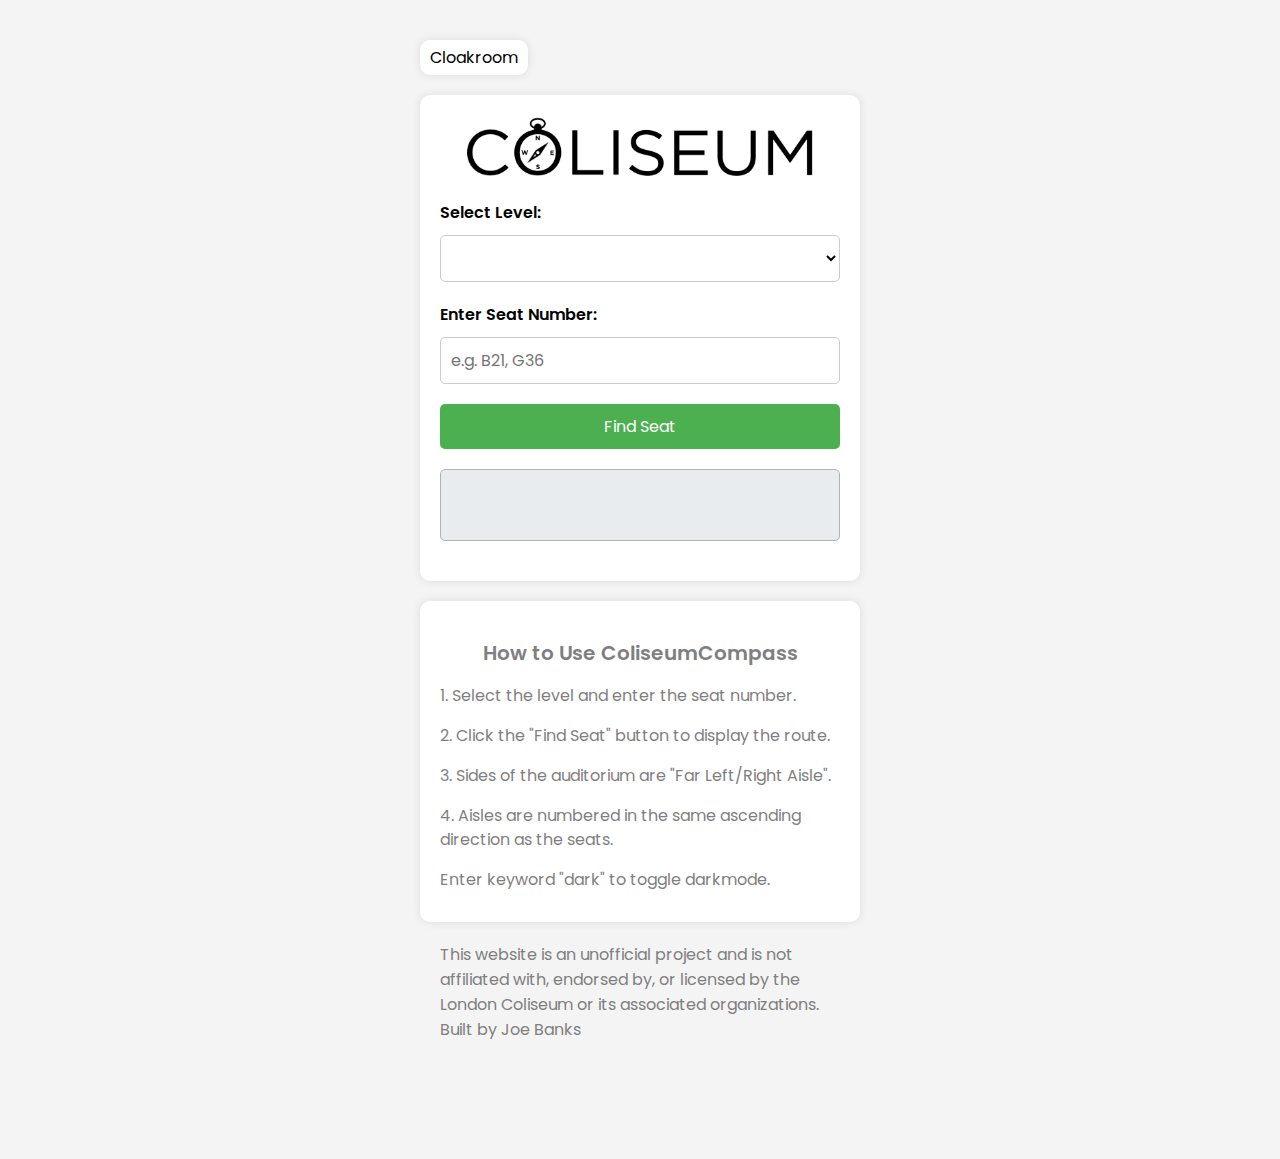
<file: index.html>
<!DOCTYPE html>
<html lang="en">
<head>
    <meta charset="UTF-8">
    <meta name="viewport" content="width=device-width, initial-scale=1.0">
    <title>ColiseumCompass</title>
    <link rel="stylesheet" href="style.css">
	
	<link rel="apple-touch-icon" sizes="180x180" href="/apple-touch-icon.png">
	<link rel="icon" type="image/png" sizes="32x32" href="/favicon-32x32.png">
	<link rel="icon" type="image/png" sizes="16x16" href="/favicon-16x16.png">
	<link rel="manifest" href="/site.webmanifest">
	
	<link rel="preconnect" href="https://fonts.googleapis.com">
	<link rel="preconnect" href="https://fonts.gstatic.com" crossorigin>
	<link href="https://fonts.googleapis.com/css2?family=Poppins:ital,wght@0,100;0,200;0,300;0,400;0,500;0,600;0,700;0,800;0,900;1,100;1,200;1,300;1,400;1,500;1,600;1,700;1,800;1,900&display=swap" rel="stylesheet">
	
</head>
<body>
	<div class="menu">
        <a href="cloakroom">Cloakroom</a>
    </div>

    <div class="container">
        <div class="header">
            <img src="Logo.png" id="logo" class="logo">
        </div>
        
        <label for="level">Select Level:</label>
        <select id="level">
			<option value="" disabled selected hidden></option>
            <option value="stalls">Stalls</option>
            <option value="dress-circle">Dress Circle</option>
            <option value="upper-circle">Upper Circle</option>
            <option value="balcony">Balcony</option>
        </select>
        
        <label for="seatId">Enter Seat Number:</label>
        <input type="text" id="seatId" placeholder="e.g. B21, G36">
        
        <button onclick="findSeat()">Find Seat</button>
        
        <div id="route" class="route">
        </div>
    </div>
	
    <div class="instructions">
        <h2>How to Use ColiseumCompass</h2>
        <p>1. Select the level and enter the seat number.</p>
        <p>2. Click the "Find Seat" button to display the route.</p>
        <p>3. Sides of the auditorium are "Far Left/Right Aisle".</p>
		<p>4. Aisles are numbered in the same ascending direction as the seats.</p>
		<p>Enter keyword "dark" to toggle darkmode.
    </div>
	
	<div class="legal">
		This website is an unofficial project and is not affiliated with, endorsed by, or licensed by the London Coliseum or its associated organizations.
		<br>Built by Joe Banks
	</div>

	<script src="script.js"></script>
	<script src="compass.js"></script>
	
	<footer>
        <div id="version-container" class="version-container">
            <div class="version-info" id="version">Loading</div>
        </div>
	</footer>
</body>
</html>
</file>
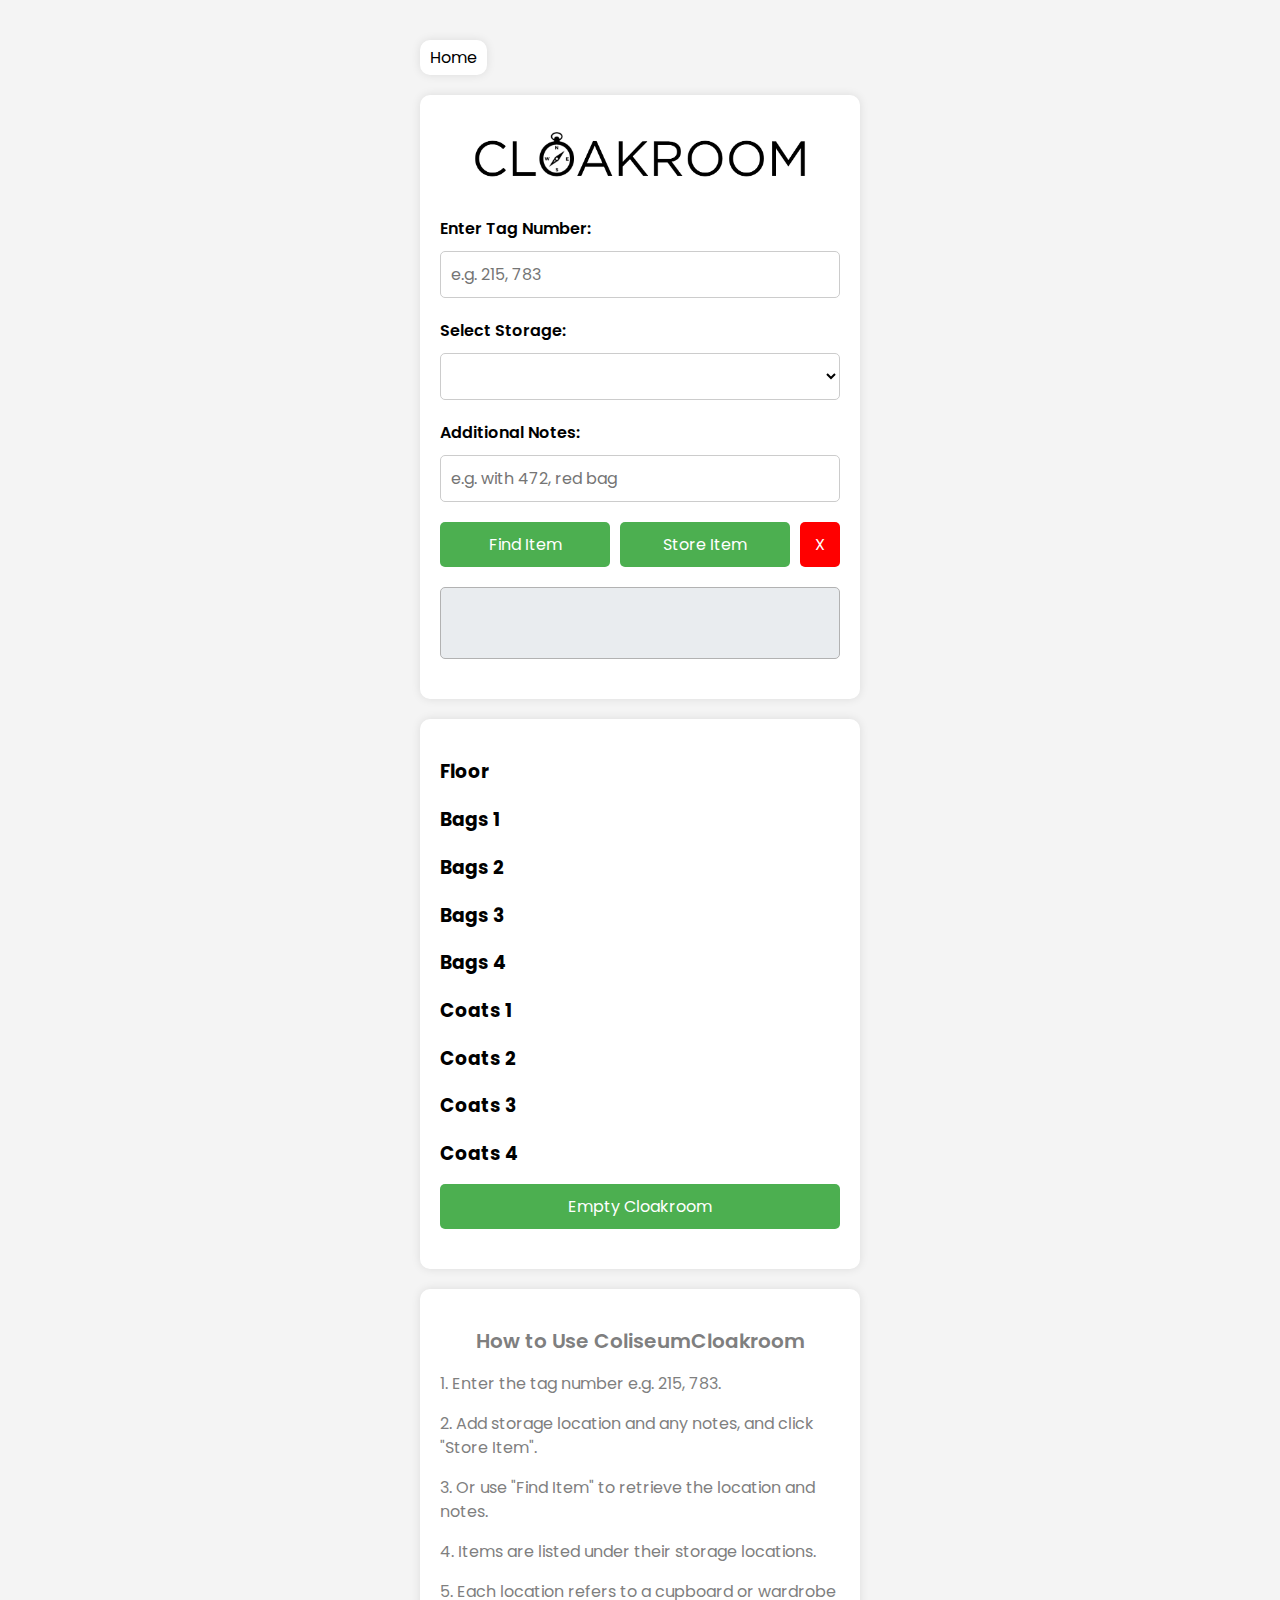
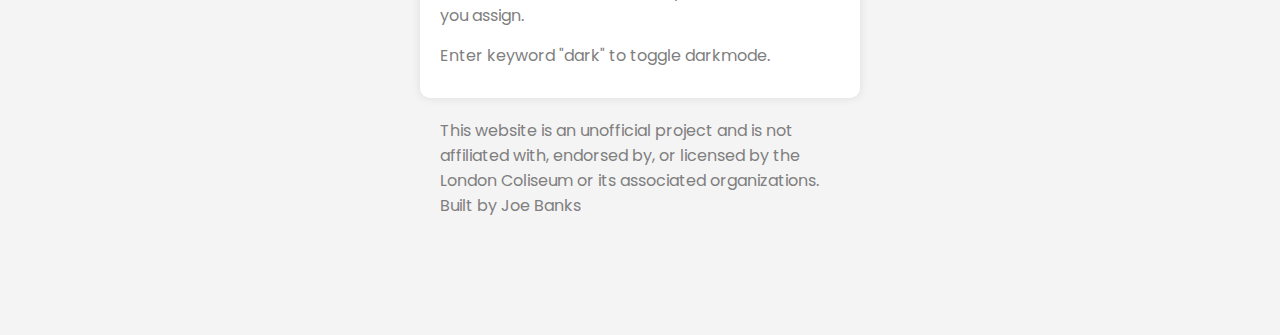
<file: cloakroom.html>
<!DOCTYPE html>
<html lang="en">
<head>
    <meta charset="UTF-8">
    <meta name="viewport" content="width=device-width, initial-scale=1.0">
    <title>ColiseumCompass</title>
    <link rel="stylesheet" href="style.css">
	
	<link rel="apple-touch-icon" sizes="180x180" href="/apple-touch-icon.png">
	<link rel="icon" type="image/png" sizes="32x32" href="/favicon-32x32.png">
	<link rel="icon" type="image/png" sizes="16x16" href="/favicon-16x16.png">
	<link rel="manifest" href="/site.webmanifest">
	
	<link rel="preconnect" href="https://fonts.googleapis.com">
	<link rel="preconnect" href="https://fonts.gstatic.com" crossorigin>
	<link href="https://fonts.googleapis.com/css2?family=Poppins:ital,wght@0,100;0,200;0,300;0,400;0,500;0,600;0,700;0,800;0,900;1,100;1,200;1,300;1,400;1,500;1,600;1,700;1,800;1,900&display=swap" rel="stylesheet">
	
</head>
<body>
	<div class="menu">
		<a href="/">Home</a>
    </div>

    <div class="container">
        <div class="header">
            <img src="Cloakroom.png" id="logo" class="logo">
        </div>
		
		<label for="tagId">Enter Tag Number:</label>
        <input type="text" id="tagId" placeholder="e.g. 215, 783">
        
        <label for="storage">Select Storage:</label>
        <select id="storage">
			<option value="" disabled selected hidden></option>
			<option value="floor">Floor</option>
            <option value="bag1">Bags 1</option>
            <option value="bag2">Bags 2</option>
            <option value="bag3">Bags 3</option>
            <option value="bag4">Bags 4</option>
			<option value="coat1">Coats 1</option>
			<option value="coat2">Coats 2</option>
			<option value="coat3">Coats 3</option>
			<option value="coat4">Coats 4</option>
        </select>
		
		<label for="itemNotes">Additional Notes:</label>
        <input type="text" id="itemNotes" placeholder="e.g. with 472, red bag">
        
		<div class="button-container">
			<button onclick="findItem()" class="green-button">Find Item</button>
			<button onclick="storeItem()" class="green-button">Store Item</button>
			<button onclick="removeItem()" class="remove-button">X</button>
		</div>
        
        <div id="location" class="location">
        </div>
    </div>
	
	<div class="container">
		<div id="Floor">
			<h3>Floor</h3>
			<ul id="floor-tags"></ul>
		</div>
		<div id="Bag1">
			<h3>Bags 1</h3>
			<ul id="bag1-tags"></ul>
		</div>
		<div id="Bag2">
			<h3>Bags 2</h3>
			<ul id="bag2-tags"></ul>
		</div>
		<div id="Bag3">
			<h3>Bags 3</h3>
			<ul id="bag3-tags"></ul>
		</div>
		<div id="Bag4">
			<h3>Bags 4</h3>
			<ul id="bag4-tags"></ul>
		</div>
		<div id="Coat1">
			<h3>Coats 1</h3>
			<ul id="coat1-tags"></ul>
		</div>
		<div id="Coat2">
			<h3>Coats 2</h3>
			<ul id="coat2-tags"></ul>
		</div>
		<div id="Coat3">
			<h3>Coats 3</h3>
			<ul id="coat3-tags"></ul>
		</div>
		<div id="Coat4">
			<h3>Coats 4</h3>
			<ul id="coat4-tags"></ul>
		</div>
		<button onclick="clearCloakroom()">Empty Cloakroom</button>
	</div>
	
    <div class="instructions">
        <h2>How to Use ColiseumCloakroom</h2>
        <p>1. Enter the tag number e.g. 215, 783.</p>
        <p>2. Add storage location and any notes, and click "Store Item".</p>
        <p>3. Or use "Find Item" to retrieve the location and notes.</p>
		<p>4. Items are listed under their storage locations.</p>
		<p>5. Each location refers to a cupboard or wardrobe you assign. </p>
		<p>Enter keyword "dark" to toggle darkmode.
    </div>
	
	
	
	<div class="legal">
		This website is an unofficial project and is not affiliated with, endorsed by, or licensed by the London Coliseum or its associated organizations.
		<br>Built by Joe Banks
	</div>

	<script src="script.js"></script>
	<script src="cloakroom.js"></script>
	
	<footer>
        <div id="version-container" class="version-container">
            <div class="version-info" id="version">Loading</div>
        </div>
	</footer>
</body>
</html>
</file>
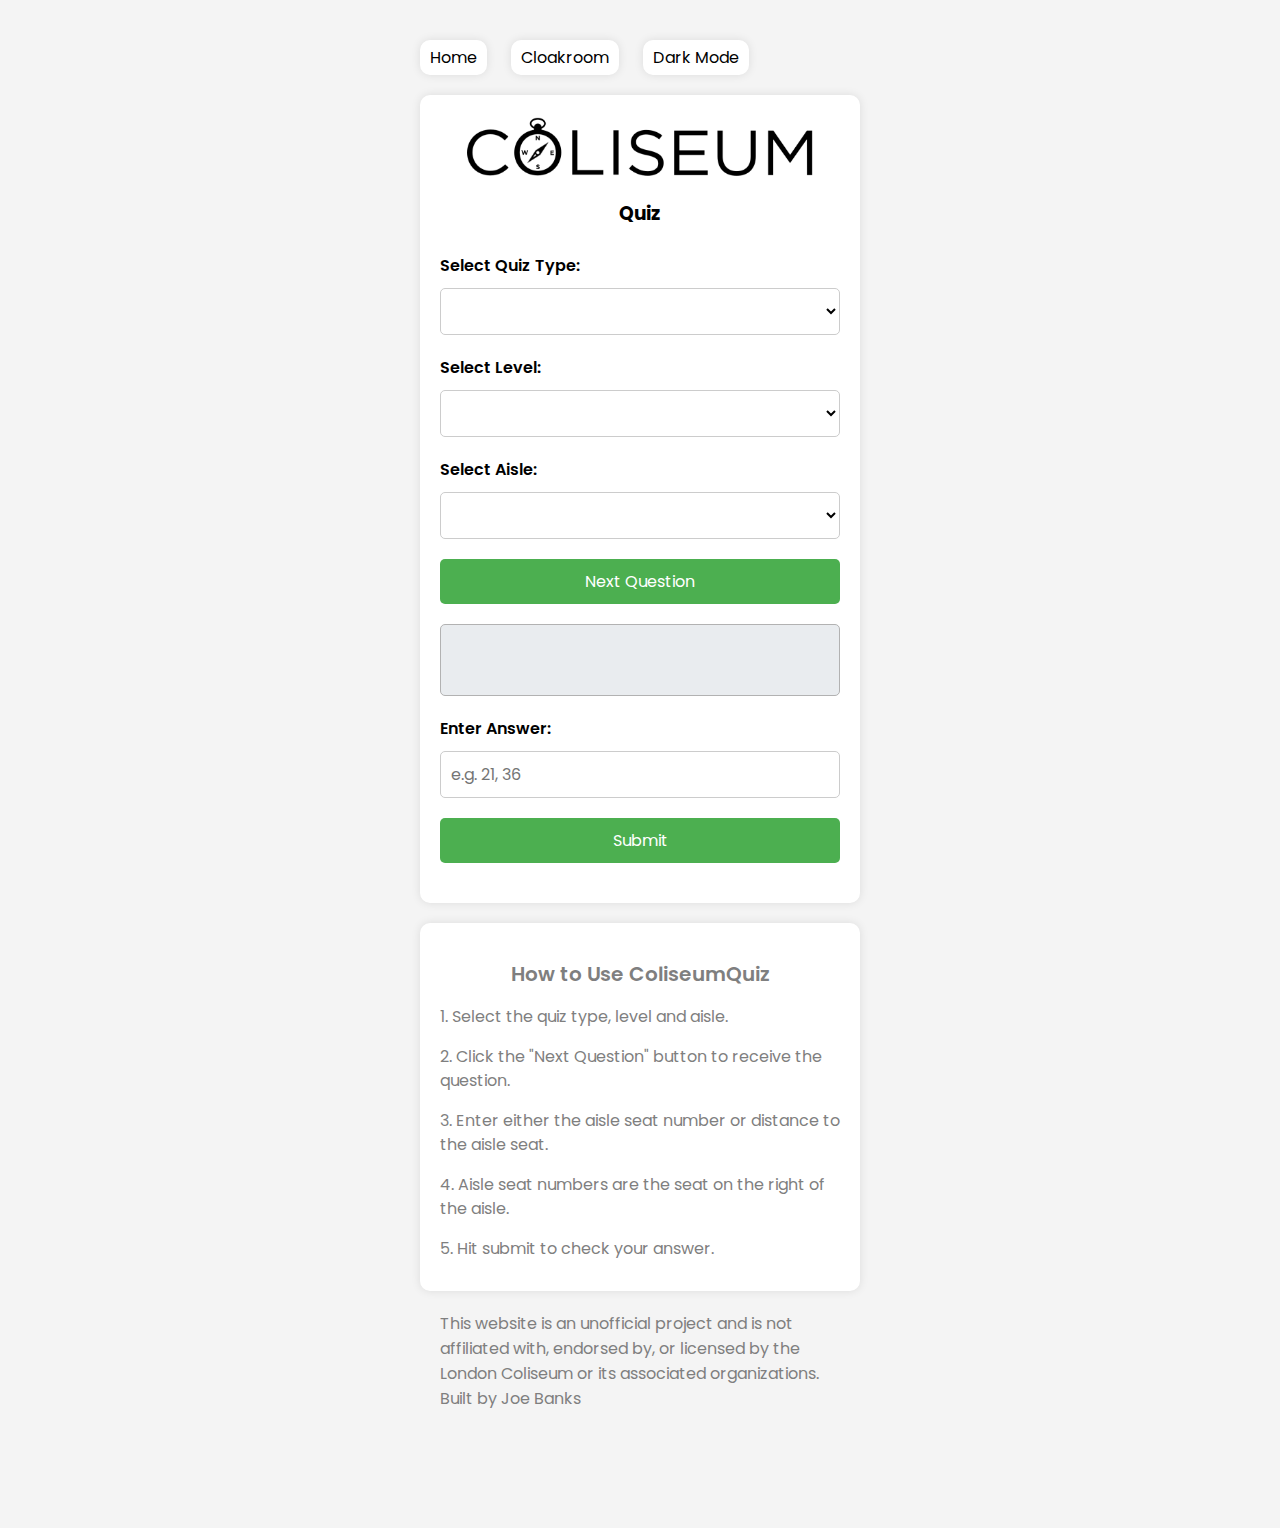
<file: quiz.html>
<!DOCTYPE html>
<html lang="en">
<head>
    <meta charset="UTF-8">
    <meta name="viewport" content="width=device-width, initial-scale=1.0">
    <title>ColiseumCompass</title>
    <link rel="stylesheet" href="style.css">
	
	<link rel="apple-touch-icon" sizes="180x180" href="/apple-touch-icon.png">
	<link rel="icon" type="image/png" sizes="32x32" href="/favicon-32x32.png">
	<link rel="icon" type="image/png" sizes="16x16" href="/favicon-16x16.png">
	<link rel="manifest" href="/site.webmanifest">
	
	<link rel="preconnect" href="https://fonts.googleapis.com">
	<link rel="preconnect" href="https://fonts.gstatic.com" crossorigin>
	<link href="https://fonts.googleapis.com/css2?family=Poppins:ital,wght@0,100;0,200;0,300;0,400;0,500;0,600;0,700;0,800;0,900;1,100;1,200;1,300;1,400;1,500;1,600;1,700;1,800;1,900&display=swap" rel="stylesheet">
	
</head>
<body>
	<div class="menu">
		<a href="/">Home</a>
        <a href="cloakroom">Cloakroom</a>
		<a href="javascript:newToggleDarkMode();">Dark Mode</a>
    </div>

    <div class="container">
        <div class="header">
            <img src="Logo.png" id="logo" class="logo">
			<h3>Quiz</h3>
        </div>
        
        <label for="quiztype">Select Quiz Type:</label>
        <select id="quiztype">
			<option value="" disabled selected hidden></option>
            <option value="sas">Single Aisle Seat</option>
            <option value="aas">All Aisle Seats</option>
            <option value="sad">Single Aisle Distance</option>
            <option value="aad">All Aisle Distance</option>
        </select>
		
		<label for="level">Select Level:</label>
        <select id="level">
			<option value="" disabled selected hidden></option>
            <option value="stalls">Stalls</option>
            <option value="dress-circle">Dress Circle</option>
            <option value="upper-circle">Upper Circle</option>
            <option value="balcony">Balcony</option>
        </select>
		
		<label for="aisle">Select Aisle:</label>
        <select id="aisle">
			<option value="" disabled selected hidden></option>
            <option value=0>Aisle 1</option>
            <option value=1>Aisle 2</option>
            <option value=2>Aisle 3</option>
            <option value=3>Aisle 4</option>
			<option value=-1>Right Side</option>
			<option value=4>Left Side</option>
        </select>
        
		<button onclick="getQuestion()">Next Question</button>
		
		<div id="route" class="route">
        </div>
		
        <label for="answer">Enter Answer:</label>
        <input type="text" id="answer" placeholder="e.g. 21, 36">
        
        <button onclick="submitAnswer()">Submit</button>
    </div>
	
    <div class="instructions">
        <h2>How to Use ColiseumQuiz</h2>
        <p>1. Select the quiz type, level and aisle.</p>
        <p>2. Click the "Next Question" button to receive the question.</p>
        <p>3. Enter either the aisle seat number or distance to the aisle seat.</p>
		<p>4. Aisle seat numbers are the seat on the right of the aisle.</p>
		<p>5. Hit submit to check your answer.</p>
    </div>
	
	<div class="legal">
		This website is an unofficial project and is not affiliated with, endorsed by, or licensed by the London Coliseum or its associated organizations.
		<br>Built by Joe Banks
	</div>

	<script src="script.js"></script>
	<script src="quiz.js"></script>
	
	<footer>
        <div id="version-container" class="version-container">
            <div class="version-info" id="version">Loading</div>
        </div>
	</footer>
</body>
</html>
</file>
<file: style.css>
.spin-page {
    animation: spin 1.5s ease-in-out forwards;
}

@keyframes spin {
    from { transform: rotate(0deg); }
    to { transform: rotate(360deg); }
}

body {
	font-family: "Poppins", sans-serif;
	font-weight: 400;
	background-color: #f4f4f4;
	margin: 0;
	padding: 20px;
	display: flex;
	flex-direction: column;
	justify-content: center;
	align-items: center;
	height: auto;
}

.container {
	background-color: #fff;
	border-radius: 10px;
	padding: 20px;
	box-shadow: 0 0 10px rgba(0, 0, 0, 0.1);
	max-width: 90%;
	width: 400px;
	margin-bottom: 20px;
}

label {
	display: block;
	margin-bottom: 10px;
	font-weight: 600;
}

select, input[type="text"] {
	width: 100%;
	max-width: 100%;
	padding: 10px;
	margin-bottom: 20px;
	box-sizing: border-box;
	border: 1px solid #ccc;
	border-radius: 5px;
	font-size: 16px;
	font-family: "Poppins", sans-serif;
	font-weight: 400;
	background-color: #ffffff;
	color: black;
}

button {
	width: 100%;
	padding: 10px;
	background-color: #4CAF50;
	color: white;
	border: none;
	border-radius: 5px;
	font-size: 16px;
	cursor: pointer;
	font-family: "Poppins", sans-serif;
	font-weight: 400;
	margin-bottom: 20px;
}

.green-button {
	margin-right: 10px;
}

button:hover {
	background-color: #45a049;
}

.button-container {
	display: inline-block;
	display: flex;
}

.route, .location {
	margin-bottom: 20px;
	padding: 10px;
	background-color: #e9ecef;
	border-radius: 5px;
	font-size: 16px;
	min-height: 50px;
	border: 1px solid #B2B2B2;
}

.instructions {
	background-color: #FFFFFF;
	border-radius: 10px;
	padding: 20px;
	box-shadow: 0 0 10px rgba(0, 0, 0, 0.1);
	max-width: 90%;
	width: 400px;
	color: #7F7F7F;
}

.legal {
	padding: 20px;
	max-width: 90%;
	width: 400px;
	color: #7F7F7F;
}

.menu {
	padding: 20px;
	max-width: 90%;
	width: 460px;
	text-align: left;
}

.menu a {
	color: black;
	padding: 5px 10px;
	margin: 0 10px;
	text-decoration: none;
	background-color: #fff;
	box-shadow: 0 0 10px rgba(0, 0, 0, 0.1);
	border-radius: 10px;
	display: inline-block;
}

.instructions h2 {
	text-align: center;
	font-size: 20px;
	margin-bottom: 15px;
	font-weight: 600;
}

.instructions p {
	font-size: 16px;
	line-height: 1.5;
	margin-bottom: 10px;
}

.header {
	display: flex;
	align-items: center;
	justify-content: center;
	flex-direction: column;
	margin-bottom: 20px;
}

.logo {
	width: 350px;
	height: auto;
	max-width: 90%;
}

.dark-theme {
    background-color: #121212;
    color: #D8D8D8;
}

.dark-theme .container, .dark-theme .instructions {
    background-color: #1e1e1e;
}

.dark-theme button {
    background-color: #2F6830;
}

.dark-theme button:hover {
    background-color: #295929;
}

.dark-theme select, .dark-theme input[type="text"] {
	border: 1px solid #121212;
	background-color: #333333;
	color: #D8D8D8;
}

.dark-theme .route, .dark-theme .location {
	background-color: #3F3F3F;
	border: 1px solid #121212;
	color: #E5E5E5;
}

.dark-theme .menu a {
	color: #D8D8D8;
	background-color: #1e1e1e;
}

footer {
    position: relative;
    padding: 10px;
	justify-content: center;
	text-align: center;
}

.version-container {
	width: 100px;
	height: 50px;
    position: relative;
    display: inline-block;
}

.version-info {
	width: 50px;
	height: 20px;
    opacity: 0;
    transition: opacity 0.5s ease-in-out;
    position: absolute;
    bottom: 10px;
    right: 20px;
    background: #ddd;
    color: black;
    padding: 5px;
    border-radius: 5px;
    font-size: 12px;
    white-space: nowrap;
    z-index: 10; /* Ensure it appears on top of other content */
	pointer-events: none;
}

.version-info.show {
    opacity: 1;
}

h3 {
    color: black;
    margin-bottom: 5px;
}

.dark-theme h3 {
	color: white;
}

ul {
    list-style-type: none;
    padding-left: 0;
}

li {
    padding: 5px 0;
    font-size: 1em;
    color: #555;
    display: flex;
    justify-content: space-between;
    align-items: center;
}

span {
    font-style: italic;
    color: #888;
}

button.remove-button {
    background-color: red;
    color: white;
    border: none;
    padding: 5px 10px;
    cursor: pointer;
	width: 40px;
	min-width: 40px;
	max-width: 40px;
}

button.remove-button:hover {
    background-color: darkred;
}
</file>
